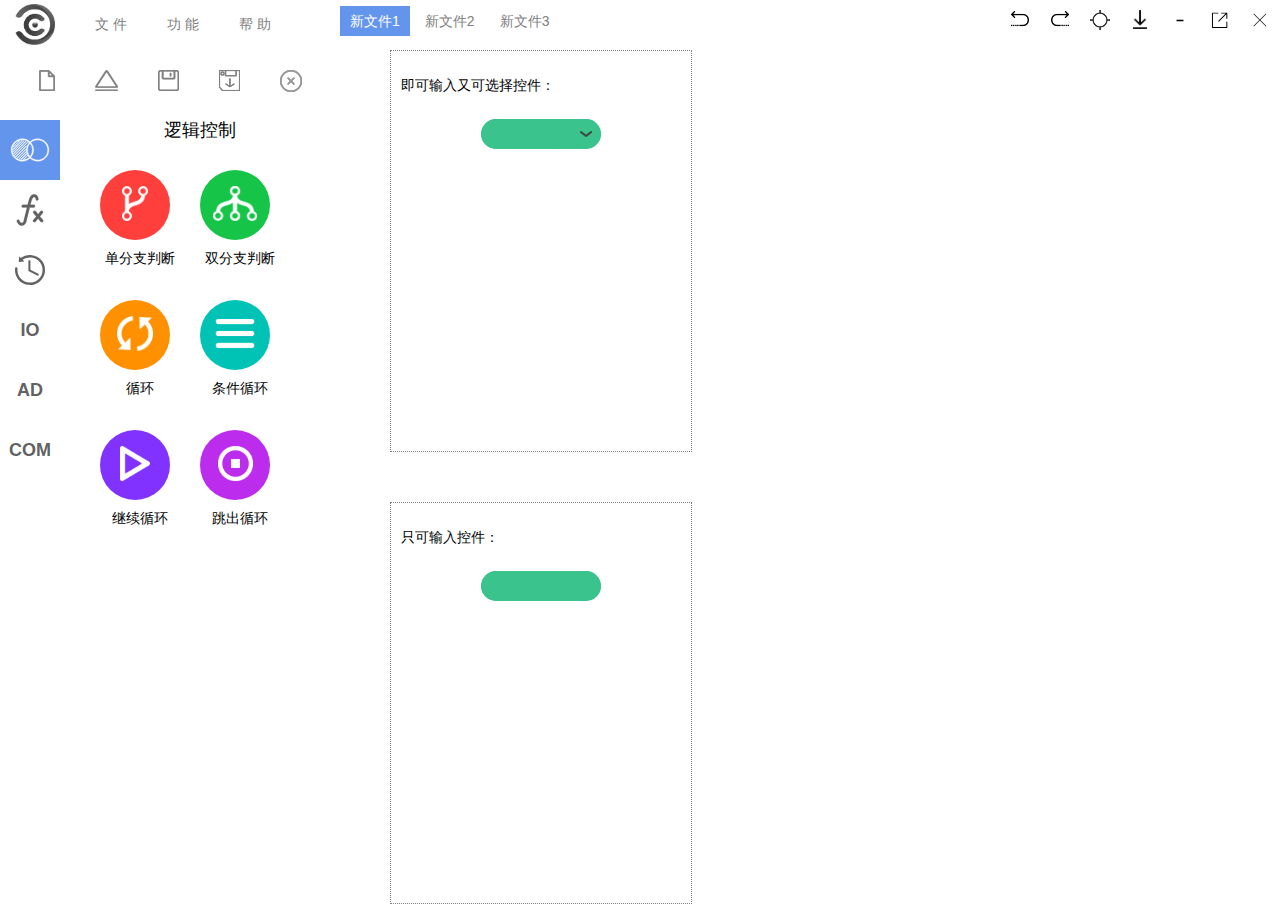
<file: index.html>
<!DOCTYPE html>
<html lang="en">
<head>
    <meta charset="UTF-8">
    <title>成都市商务委信息服务平台</title>

    <link rel="stylesheet" href="css/normalize.css">
    <link rel="stylesheet" href="css/default.css">

    <!-- HTML5 shim and Respond.js for IE8 support of HTML5 elements and media queries -->
    <!-- WARNING: Respond.js doesn't work if you view the page via file:// -->
    <!--[if lt IE 9]>
    <script src="js/html5shiv.min.js"></script>
    <script src="js/respond.min.js"></script>
    <![endif]-->

</head>
<body>

<section id="menu_main" class="menu-main">
    <section class="system-menu" id="system_menu">
        <div id="logo" class="logo"></div>
        <nav class="menu-nav" id="menu_nav">
            <ul>
                <li><a href="">文 件</a></li>
                <li><a href="">功 能</a></li>
                <li><a href="">帮 助</a></li>
            </ul>
        </nav>
    </section>


    <section class="main-function" id="main_function">
        <section class="shortcut" id="shortcut">
            <ul>
                <li><img class="shortcut-pic" id="newFile" src="images/shortcut/newfile.png" alt="新建文件" title="新建文件">
                </li>
                <li><img class="shortcut-pic" id="openFile" src="images/shortcut/openfile.png" alt="打开文件" title="打开文件">
                </li>
                <li><img class="shortcut-pic" id="saveFile" src="images/shortcut/save.png" alt="保存" title="保存"></li>
                <li><img class="shortcut-pic" id="saveFileAs" src="images/shortcut/saveas.png" alt="另存为" title="另存为">
                </li>
                <li><img class="shortcut-pic" id="closeFile" src="images/shortcut/closefile.png" alt="关闭" title="关闭">
                </li>
            </ul>
        </section>

        <section class="functions" id="functions">
            <div class="menu-list" id="menu_list">
                <ul class="menu-icon">
                    <li>
                        <div class="menu-btn menu-btn-active" id="logic"></div>
                    </li>
                    <li>
                        <div class="menu-btn" id="function"></div>
                    </li>
                    <li>
                        <div class="menu-btn" id="clock"></div>
                    </li>
                    <li>
                        <div class="menu-btn" id="IO"><span>IO</span></div>
                    </li>
                    <li>
                        <div class="menu-btn" id="AD"><span>AD</span></div>
                    </li>
                    <li>
                        <div class="menu-btn" id="COM"><span>COM</span></div>
                    </li>
                </ul>
            </div>

            <div class="sub-menu-list" id="sub_menu_list">
            </div>
        </section>
    </section>
</section>

<section id="edit" class="edit">
    <div id="edit_title" class="edit-title">
        <div class="file-container">
            <div class="file-name file-name-active">
                新文件1
            </div>

            <div class="file-name">
                新文件2
            </div>
            <div class="file-name">
                新文件3
            </div>
        </div>


        <div class="window-btn-container">
            <div class="window-btn window-backword" alt="撤销" title="撤销"></div>
            <div class="window-btn window-forword" alt="恢复" title="恢复"></div>
            <div class="window-btn window-location" alt="部件定位" title="部件定位"></div>
            <div class="window-btn window-download" alt="下载" title="下载"></div>
            <div class="window-btn window-min" alt="最小化" title="最小化"></div>
            <div class="window-btn window-max" alt="最大化" title="最大化"></div>
            <div class="window-btn window-close" alt="关闭" title="关闭"></div>
        </div>
    </div>
    <section id="edit_pane" class="edit-pane">
        <div class="protoContainer">
            <p>即可输入又可选择控件：</p>
            <div id="jkyk">
                <input type="text" class="jkyk-txt">
                <div class="jkyk-btn"></div>
                <ul>
                    <li>上一页</li>
                    <li>1</li>
                    <li>2</li>
                    <li>3</li>
                    <li>4</li>
                    <li>5</li>
                    <li>6</li>
                    <li>下一页</li>
                </ul>
            </div>
        </div>


        <div class="protoContainer">
            <p>只可输入控件：</p>

            <div id="jkyk2">
                <input type="text" class="jkyk-txt">
            </div>
        </div>

    </section>
</section>

<script src="script/jquery-1.12.0.min.js"></script>
<script src="js/menu-data.js"></script>
<script src="js/default.js"></script>
</body>
</html>
</file>
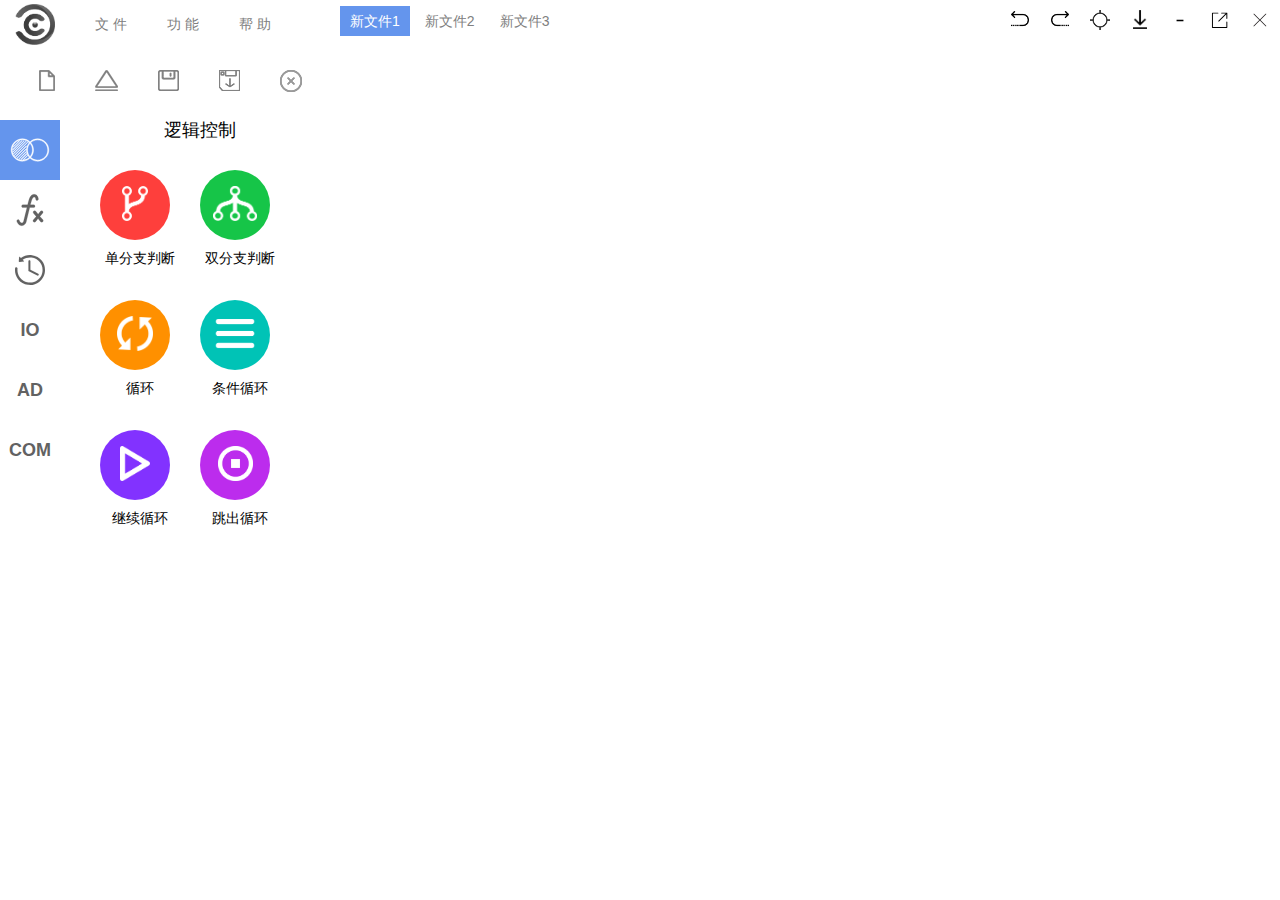
<file: default.html>
<!DOCTYPE html>
<html lang="en">
<head>
    <meta charset="UTF-8">
    <title>成都市商务委信息服务平台</title>

    <link rel="stylesheet" href="css/normalize.css">
    <link rel="stylesheet" href="css/default.css">

    <!-- HTML5 shim and Respond.js for IE8 support of HTML5 elements and media queries -->
    <!-- WARNING: Respond.js doesn't work if you view the page via file:// -->
    <!--[if lt IE 9]>
    <script src="js/html5shiv.min.js"></script>
    <script src="js/respond.min.js"></script>
    <![endif]-->

</head>
<body>

<section id="menu_main" class="menu-main" >
    <section class="system-menu" id="system_menu">
        <div id="logo" class="logo"></div>
        <nav class="menu-nav" id="menu_nav">
            <ul>
                <li><a href="">文 件</a></li>
                <li><a href="">功 能</a></li>
                <li><a href="">帮 助</a></li>
            </ul>
        </nav>
    </section>


    <section class="main-function" id="main_function">
        <section class="shortcut" id="shortcut">
            <ul>
                <li><img class="shortcut-pic" id="newFile" src="images/shortcut/newfile.png" alt="新建文件" title="新建文件"></li>
                <li><img class="shortcut-pic"  id="openFile" src="images/shortcut/openfile.png" alt="打开文件" title="打开文件"></li>
                <li><img  class="shortcut-pic" id="saveFile" src="images/shortcut/save.png" alt="保存" title="保存"></li>
                <li><img  class="shortcut-pic" id="saveFileAs" src="images/shortcut/saveas.png" alt="另存为" title="另存为"></li>
                <li><img  class="shortcut-pic" id="closeFile" src="images/shortcut/closefile.png" alt="关闭" title="关闭"></li>
            </ul>
        </section>

        <section class="functions" id="functions">
            <div class="menu-list" id="menu_list">
                <ul class="menu-icon">
                    <li>
                        <div class="menu-btn menu-btn-active" id="logic"></div>
                    </li>
                    <li><div class="menu-btn" id="function"></div></li>
                    <li><div class="menu-btn" id="clock"></div></li>
                    <li><div class="menu-btn" id="IO"><span>IO</span></div></li>
                    <li><div class="menu-btn" id="AD"><span>AD</span></div></li>
                    <li><div class="menu-btn" id="COM"><span>COM</span></div></li>
                </ul>
            </div>

            <div class="sub-menu-list" id="sub_menu_list">
               <!-- <p class="sub-menu-title">功能模块</p>
                <div class="sub-menu-container">
                    <div class="sub-menu-icon">
                        <div class="sub-menu-btn" id="dybl">
                            <img src="images/function/variable.png" alt="">
                        </div>
                        <p class="sub-menu-nametxt">定义变量</p>
                    </div>

                    <div class="sub-menu-icon">
                        <div class="sub-menu-btn" id="blfz">
                            <img src="images/function/equal.png" alt="">
                        </div>
                        <p class="sub-menu-nametxt">变量赋值</p>
                    </div>

                    <div class="sub-menu-icon">
                        <div class="sub-menu-btn" id="blys">
                            <img src="images/function/calculation.png" alt="">
                        </div>
                        <p class="sub-menu-nametxt">变量运算</p>
                    </div>

                    <div class="sub-menu-icon">
                        <div class="sub-menu-btn" id="dymk">
                            <img src="images/function/call_merge.png" alt="">
                        </div>
                        <p class="sub-menu-nametxt">调用模块</p>
                    </div>

                    <div class="sub-menu-icon">
                        <div class="sub-menu-btn" id="zxmk">
                            <img src="images/function/gear.png" alt="">

                        </div>
                        <p class="sub-menu-nametxt">执行模块</p>
                    </div>

                    <div class="sub-menu-icon">
                        <div class="sub-menu-btn" id="cxzs">
                            <img src="images/function/notes.png" alt="">
                        </div>
                        <p class="sub-menu-nametxt">程序注释</p>
                    </div>
-->

<!--
                    <div class="sub-menu-btn" id="sfz"></div>
                    <div class="sub-menu-btn" id="xh"></div>
                    <div class="sub-menu-btn" id="tjxh"></div>
                    <div class="sub-menu-btn" id="jxxh"></div>
                    <div class="sub-menu-btn" id="tcxh"></div>-->
                </div>

            </div>
        </section>
    </section>
</section>

<section id="edit" class="edit">
    <div id="edit_title" class="edit-title">
        <div class="file-container">
            <div class="file-name file-name-active">
                新文件1
            </div>

            <div class="file-name">
                新文件2
            </div>
            <div class="file-name">
                新文件3
            </div>
        </div>


        <div class="window-btn-container">
            <div class="window-btn window-backword" alt="撤销" title="撤销"></div>
            <div class="window-btn window-forword" alt="恢复" title="恢复"></div>
            <div class="window-btn window-location" alt="部件定位" title="部件定位"></div>
            <div class="window-btn window-download" alt="下载" title="下载"></div>
            <div class="window-btn window-min" alt="最小化" title="最小化"></div>
            <div class="window-btn window-max" alt="最大化" title="最大化"></div>
            <div class="window-btn window-close" alt="关闭" title="关闭"></div>
        </div>
    </div>
    <section  id="edit_pane" class="edit-pane"></section>
</section>

<script src="script/jquery-1.12.0.min.js"></script>
<script src="js/menu-data.js"></script>
<script src="js/default.js"></script>
</body>
</html>
</file>
<file: css/default.css>
body {
    /*padding-top: 50px;*/
    font-family: "Microsoft Yahei", Arial, sans-serif;
    font-size: 18px;
    -webkit-font-smoothing: antialiased;
}

.menu-main {
    float: left;
    /*border-right: 1px solid black;*/
    width: 340px;
    overflow: auto;
    /*background-color: #dbdbdb;*/
}

.system-menu {
    width: 100%;
    height: 60px;
}

.logo {
    float: left;

    margin: 0 10px;
    width: 50px;
    height: 50px;

    background-image: url("../images/IO_logo2.png");
    background-position: center center;
    background-size: 80%;
    background-repeat: no-repeat;

    display: inline-block;
}

nav {

    float: left;
    margin-top: 10px;
    height: 40px;

    line-height: 40px;
    overflow: hidden;
    text-align: center;
}

ul {
    margin: 0;
    padding: 0;
    display: inline-block;
}
nav ul{
    margin-left: 10px;

    height: 60px;
    line-height: 60px;
    display: block;
}
nav ul li {
    float: left;
    height: 28px;

    margin-right: 10px;
    padding: 0 5px;
    cursor: pointer;
    list-style: none;

    font-size: 14px;
    line-height: 28px;
    border-radius: 100px;
    /*background-color: #c2d2ff;*/
}

nav ul li:hover {
    background-color: cornflowerblue;
}

nav ul li > a {
    padding: 0 10px;
    height: 100%;
    color: gray;

    display: inline-block;
    text-decoration: none;
}

nav ul li > a:hover{
    color: white;
}

.main-function {
    width: 100%;
    background-color: white;

    overflow: hidden;
}

.shortcut {
    width: 100%;

    height: 40px;

    line-height: 40px;
    text-align: center;
    /*display: none;*/
}

.shortcut ul {
    display: inline-block;
    height: 100%;
}

.shortcut ul li {
    float: left;

    margin: 0 10px;
    padding: 0 10px;
    height: 100%;

    cursor: pointer;
    overflow: hidden;
    list-style: none;
}

.shortcut ul li > img{
    margin-top: 10px;
}

.shortcut ul li > img#newFile {
    width: 16px;
    height: 21px;
}

.shortcut ul li > img#openFile {
    width: 23px;
    height: 21px;
}

.shortcut ul li > img#saveFile {
    width: 21px;
    height: 21px;
}

.shortcut ul li > img#saveFileAs {
    width: 21px;
    height: 21px;
}

.shortcut ul li > img#closeFile {
    width: 22px;
    height: 22px;
}

.functions {
    width: 100%;

    overflow: auto;
}

.functions .menu-list,
.functions .sub-menu-list{

    float: left;
}


.functions .menu-list{
    width: 60px;

    /*background-color: #fbfbfb;*/
}

.functions .sub-menu-list{
    width: 280px;

    /*background-color: #eeeeee;*/
}

.functions .menu-list ul.menu-icon {
    float: left;

    padding-top: 20px;
    width: 50px;

    /*overflow: auto;*/
}

.functions .menu-list ul li{
    width: 60px;
    height: 60px;

    line-height: 60px;
    display: block;
    text-align: center;
}

.functions .menu-list ul li>div.menu-btn{
    width: 60px;
    height: 60px;
    /*margin: 0 auto;*/
    background-repeat: no-repeat;
    background-position: center center;;
    display: inline-block;
    cursor: pointer;
}
.functions .menu-list ul li>div.menu-btn-active{
    width: 60px;
    height: 60px;
    /*margin: 0 auto;*/
    background-color: cornflowerblue;
    background-repeat: no-repeat;
    background-position: center center;
    display: inline-block;
    cursor: pointer;
}

.functions .menu-list ul li div.menu-btn span{
    width: 100%;
    height: 100%;
    color: #626262;
    font-weight: 800;
    display: block;
}


.functions .menu-list ul li>div.menu-btn:hover{
    background-color: lightgray;
}

.functions .menu-list ul li>div#logic{
     background-image: url(../images/svg/logic.svg);
 }

/*
.functions .menu-list ul li>div#logic:hover{
     background-image: url(../images/svg/logic-hover.svg);
 }
*/


.functions .menu-list ul li>div#function{
     background-image: url(../images/svg/function.svg);
 }

/*.functions .menu-list ul li>div#function:hover{
     background-image: url(../images/svg/function-hover.svg);
 }*/

.functions .menu-list ul li>div#clock{
     background-image: url(../images/svg/clock.svg);
 }
/*

.functions .menu-list ul li>div#clock:hover{
     background-image: url(../images/svg/clock-hover.svg);
 }
*/

.functions .sub-menu-list .sub-menu-title{
    width: 100%;
    text-align: center;
    /*display: none;*/
}
/*
.functions .sub-menu-list  .sub-menu-container{
    width: 120px;

}
*/

.functions .sub-menu-list .sub-menu-container .sub-menu-icon{
    float: left;

    margin-top: 10px;
    margin-left: 40px;
    margin-bottom: 10px;
    width: 80px;
    height: 110px;

    overflow: hidden;
}

.functions .sub-menu-list .sub-menu-container .sub-menu-icon:nth-child(even){
    margin-left: 20px;

}
.functions .sub-menu-list .sub-menu-container{
    max-height: 520px;
    overflow: auto;
}
.functions .sub-menu-list .sub-menu-btn{
    float: left;

    width: 70px;
    height: 70px;
    border-radius: 40px;

    line-height: 90px;
    text-align: center;
}

.functions .sub-menu-list .sub-menu-btn:hover{
    -webkit-filter:brightness(0.5);
}


.functions .sub-menu-list .sub-menu-btn>img{
    height: 50%;

    display: inline-block;

    -webkit-filter:invert(1);
}

.functions .sub-menu-list .sub-menu-nametxt{
    float: left;
    margin: 0;
    padding: 10px 0;
    width: 100%;
    font-size: 14px;
    text-align: center;
    display: block;
}

.functions .sub-menu-list div#dfz{
    background-color: #fe3f3c;
}

.functions .sub-menu-list  div#sfz{
    background-color: #16c548;
}

.functions .sub-menu-list  div#xh{
    background-color: #ff9000;
}

.functions .sub-menu-list div#tjxh{
    background-color: #00c3b6;
}

.functions .sub-menu-list div#jxxh{
    background-color: #8232ff;
}

.functions .sub-menu-list div#tcxh{
    background-color: #bc2ced;
}

.functions .sub-menu-list div#dybl{
    background-color: cornflowerblue;
}

.functions .sub-menu-list  div#blfz{
    background-color: #8cc504;
}

.functions .sub-menu-list  div#blys{
    background-color: #ff2095;
}

.functions .sub-menu-list div#dymk{
    background-color: #00c37d;
}

.functions .sub-menu-list div#zxmk{
    background-color: #ffd919;
}

.functions .sub-menu-list div#cxzs{
    background-color: #c86f32;
}


.functions .sub-menu-list div#ys{
    background-color: #ff7500;
}


.functions .sub-menu-list div#sdsj{
    background-color: #3ac5ff;
}

.functions .sub-menu-list div#zxds{
    background-color: #6fdd6f;
}


.functions .sub-menu-list div#gbds{
    background-color: #ff4472;
}


.functions .sub-menu-list .sub-menu-btn-io{
    background-color: #ff5e6a;
}
.functions .sub-menu-list .sub-menu-btn-ad{
    background-color: #97e77c;
}

.functions .sub-menu-list .sub-menu-btn-com{
    background-color: #ffbb49;
}

.edit{
    float: left;
    height: 40px;
    line-height: 40px;

     /*background-color: silver;*/
}

.edit .edit-title{
    float: left;

    height: 100%;
}

.edit .edit-title .file-container{
    display: inline-block;
    overflow: hidden;
}

.edit .edit-title .file-name{

    padding: 0 10px;
    height: 30px;

    line-height: 30px;
    font-size: 14px;
    color: grey;

    /*background-color: #a4cfff;*/

    display: inline-block;
    cursor: pointer;
}


.edit .edit-title .file-name-active{
    color: white;
    background-color: cornflowerblue;
}

.edit .edit-title .file-name:hover {
    color: white;
    /*border-radius: 100px;*/
    background-color: #4765d9;
}

.edit .edit-title .window-btn-container{
    float: right;
    width: 280px;
    height: 100%;

    display: inline-block;
    /*background-color: green;*/
}

.edit .edit-title .window-btn-container .window-btn{
    float: left;
    width: 40px;
    height: 40px;

    background-repeat: no-repeat;
    background-position: center center;;
}

.edit .edit-title .window-btn-container .window-btn:hover{
    background-color: lightgray;
}

.edit .edit-title .window-btn-container .window-close{
    background-size: 50%;
    background-image: url("../images/windowbtn/window_close_hover.svg");
}
.edit .edit-title .window-btn-container .window-close:hover{
    background-color: #ff6857;
}

.edit .edit-title .window-btn-container .window-max{
    background-size: 60%;
    background-image: url("../images/windowbtn/window_max.svg");
}
.edit .edit-title .window-btn-container .window-min{
     background-size: 40%;
     background-image: url("../images/windowbtn/window_min.svg");
 }
.edit .edit-title .window-btn-container .window-backword{
     background-size: 45%;
     background-image: url("../images/windowbtn/backword.png");
 }

.edit .edit-title .window-btn-container .window-forword{
      background-size: 45%;
      background-image: url("../images/windowbtn/forword.png");
  }
.edit .edit-title .window-btn-container .window-location{
      background-size: 50%;
      background-image: url("../images/windowbtn/location2.png");
  }

.edit .edit-title .window-btn-container .window-download{
      background-size: 35%;
      background-image: url("../images/windowbtn/download.png");
  }

.edit .edit-pane .protoContainer{
    margin: 50px;

    border:1px dotted grey;
    width: 300px;
    height: 400px;
}


.protoContainer >p{
    font-size: 14px;

    text-indent: 10px;
}

#jkyk{
    margin: 10px auto;


/*    border: 0;
    border-bottom: 1px solid black;*/
    /*border: 1px solid black;*/

    width: 120px;
    height: 30px;
    border-radius:15px;

    background-color: #3bc38e;

    overflow: hidden;
}
#jkyk2{
    margin: 10px auto;

/*    border: 0;
    border-bottom: 1px solid black;*/
    /*border: 1px solid black;*/

    width: 120px;
    height: 30px;
    border-radius:15px;

    background-color: #3bc38e;

    overflow: hidden;
}

#jkyk2 > .jkyk-txt{
    padding: 0;
    margin: 0;
    border: 0;

    float: left;

    width: 120px;
    height: 30px;
    border-radius:15px;

    font-size: 14px;
    outline: none;

    background-color: #3bc38e;
    color: white;

    text-indent: 10px;
}

#jkyk .jkyk-txt {
    padding: 0;
    margin: 0;
    border: 0;

    float: left;

    width: 90px;
    height: 30px;
    border-radius:15px;

    font-size: 14px;
    outline: none;

    background-color: #3bc38e;
    color: white;

    text-indent: 10px;

}
#jkyk .jkyk-btn {
    float: left;

    margin: 0;
    padding: 0;
    width: 30px;
    height: 30px;
    border-radius:15px;

    background-image: url("../images/editProto/jkyk.png");
    background-position: center center;
    background-size: 12px 6px;
    background-repeat:no-repeat;


    background-color: #3bc38e;


}

#jkyk .jkyk-btn:hover {
    float: left;
    width: 30px;
    height: 30px;

    background-color: #49ffbb;
    transition:background-color 0.6s linear;

}

#jkyk > ul{
    margin: 0;
    padding: 0;

    border: 1px solid #3bc38e;

    overflow: auto;

    background-color: white;
}

#jkyk > ul > li{
    margin: 0;
    padding: 0 10px;

    min-width: 98px;
    height: 30px;
    font-size: 14px;

    line-height: 30px;
    list-style: none;
}

#jkyk > ul > li:hover{
   background-color: #eeeeee;
}
</file>
